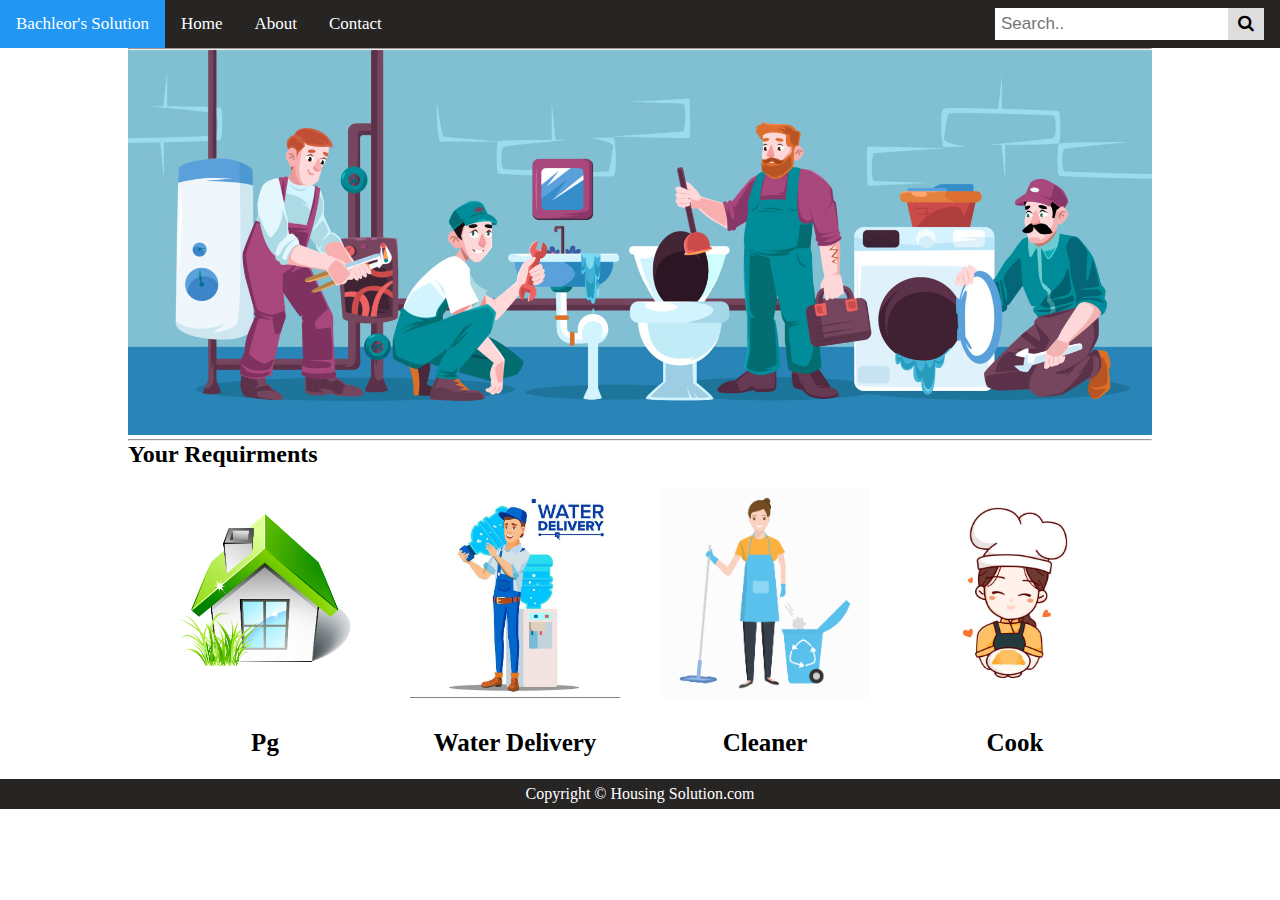
<file: index.html>
<!DOCTYPE html>
<html lang="en">

<head>
  <meta charset="UTF-8" />
  <meta http-equiv="X-UA-Compatible" content="IE=edge" />
  <meta name="viewport" content="width=device-width, initial-scale=1.0" />
  <link rel="stylesheet" href="https://cdnjs.cloudflare.com/ajax/libs/font-awesome/4.7.0/css/font-awesome.min.css">
  <link rel="stylesheet" href="css/style.css" />
  <link rel="stylesheet" href="css/utility.css" />
  <link rel="stylesheet" href="css/contact.css" />
  <link rel="stylesheet" href="css/mobile.css" />
  <title>Housing Solution.Com</title>
</head>

<body>
  <!-- <nav class="navigation max-width-1 m-auto">
      <div class="nav-left">
        <span> Housing Solution</span>
        <ul>
          <li><a href="index.html">Home</a></li>
          <li><a href="blog.html">About</a></li>
          <li><a href="contact.html">Contact Us</a></li>
        </ul>
        <div class="">
            <form action="search.html" method="get">
                <input
                  class="form-input"
                  type="text"
                  name="query"
                  placeholder="search"
                />
                <button class="btn">search</button>
              </form>
        </div>
      </div>
      <div class="nav-right">
        
      </div>
    </nav> -->
  <div class="topnav  m-auto">
    <a class="logo" href="index.html"> Bachleor's Solution</a>

    <a href="index.html">Home</a>
    <a href="blog.html">About</a>
    <a href="contact.html">Contact</a>
    <div class="search-container">
      <form action="search.html">
        <input type="text" placeholder="Search.." name="search">
        <button type="submit"><i class="fa fa-search"></i></button>
      </form>
    </div>
  </div>
  <div class="max-width-1 m-auto">
    <hr />
  </div>
  <div class="content-home max-width-1 m-auto">
    <!-- <div class="banner-text">
        <h1>|Housing Solution|</h1>
        <p>
          you can contact and hire skilled labour for all type of household work
        </p>
      </div> -->
    <div class="banner-img">
      <img class="banner-img" src="./images/ho.jpg" alt="hosuing solution" />
    </div>
  </div>
  <div class="max-width-1 m-auto">
    <hr />
  </div>

  <div class="home-articles max-width-1 m-auto">
    <h2>Your Requirments</h2>
    <div class="home-article">
      <a href="pg.html">
      <div class="home-article-img">
        <img src="./images/house and pg.png" alt="#" />

        <h1 class="content"><a href="pg.html">Pg</a></h1>
      </a>
      </div>

      <div class="home-article-img" >
        <a href="water.html">
        <img src="./images/water delivery.jpg" alt="#" />
        <h1 class="content"><a href="water.html">Water Delivery</a></h1>
      </a>
      </div>

      <div class="home-article-img">
        <a href="cleaner.html">
        <img src="./images/m380.jpg" alt="#" />
        <h1 class="content"><a href="cleaner.html">Cleaner</a></h1>
      </a>
      </div>

      <div class="home-article-img">
        <a href="cook.html">
        <img src="./images/cook-lady.jpg" alt="#" />
        <h1 class="content"><a href="cook.html">Cook</a></h1>
      </a>
      </div>





    </div>
  </div>

  <div class="footer m-auto">
    <p>Copyright &copy Housing Solution.com</p>
    <p>      </p>
    
  </div>
</body>
<!-- <script>
    alert("welcome to my website");
  </script> -->
<!-- <script>
    prompt("what is your name"," ");
  </script> -->

</html>
</file>
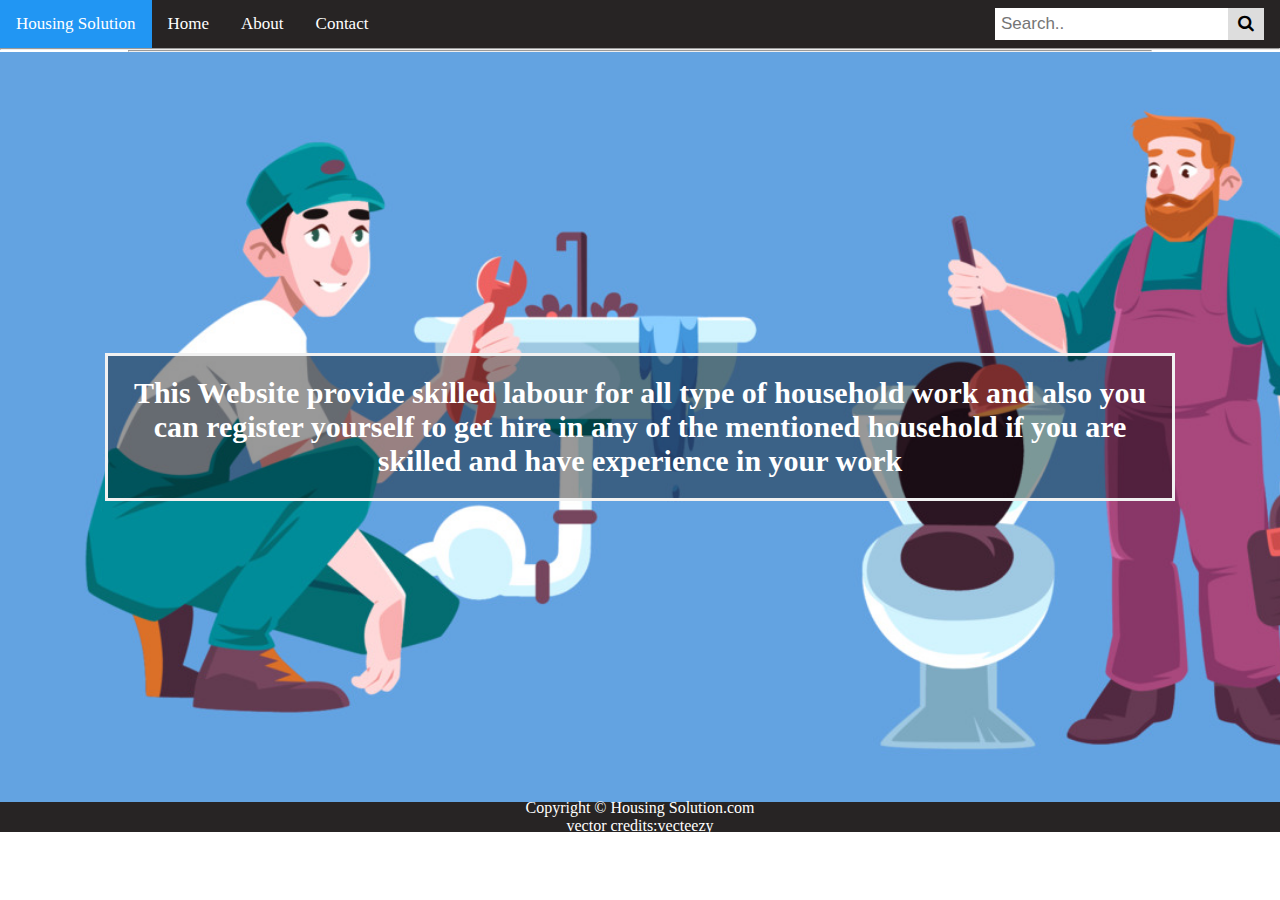
<file: blog.html>
<!DOCTYPE html>
<html lang="en">

<head>
    <meta charset="UTF-8">
    <meta http-equiv="X-UA-Compatible" content="IE=edge">
    <meta name="viewport" content="width=device-width, initial-scale=1.0">
    <link rel="stylesheet" href="https://cdnjs.cloudflare.com/ajax/libs/font-awesome/4.7.0/css/font-awesome.min.css">

    <link rel="stylesheet" href="css/style.css">
    <link rel="stylesheet" href="css/utility.css">
    <link rel="stylesheet" href="css/contact.css">
    <link rel="stylesheet" href="css/blog.css">
    <link rel="stylesheet" href="css/mobile.css">
    <title>Housing Solution.Com</title>
</head>


<body>
    <!-- <nav class="navigation max-width-1 m-auto">
        <div class="nav-left">
            <span> Housing Solution</span>
            <ul>
                <li> <a href="index.html">Home</a></li>
                <li><a href="blog.html">About</a></li>
                <li> <a href="contact.html">Contact Us</a></li>
            </ul>
        </div>
        <div class="nav-right">
            <form action="search.html" method="get">
                <input class="form-input" type="text" name="query" placeholder="search">
                <button class="btn">search</button>
            </form>
        </div>


    </nav> -->
    <div class="topnav ">
        <a class="logo" href="index.html" > Housing Solution</a>
        <a  href="index.html">Home</a>
        <a href="blog.html">About</a>
        <a href="contact.html">Contact</a>
        <div class="search-container">
          <form action="/action_page.php">
            <input type="text" placeholder="Search.." name="search">
            <button type="submit"><i class="fa fa-search"></i></button>
          </form>
        </div>
      </div>
    <hr>
    <div class=" max-width-1 m-auto">
        <hr>
    </div>
    <div class="blog">

        <div class="text">
            <p>This Website provide  skilled labour for all type of household work and also you can register yourself
                to get hire in any of the mentioned household if you are skilled and have experience in your work</p>
        </div>
    </div>





    <div class="footer  m-auto">
        <p>Copyright &copy Housing Solution.com</p>
        <a href="https://www.vecteezy.com/free-vector/household-work">vector credits:vecteezy</a>
    </div>



</body>

</html>
</file>
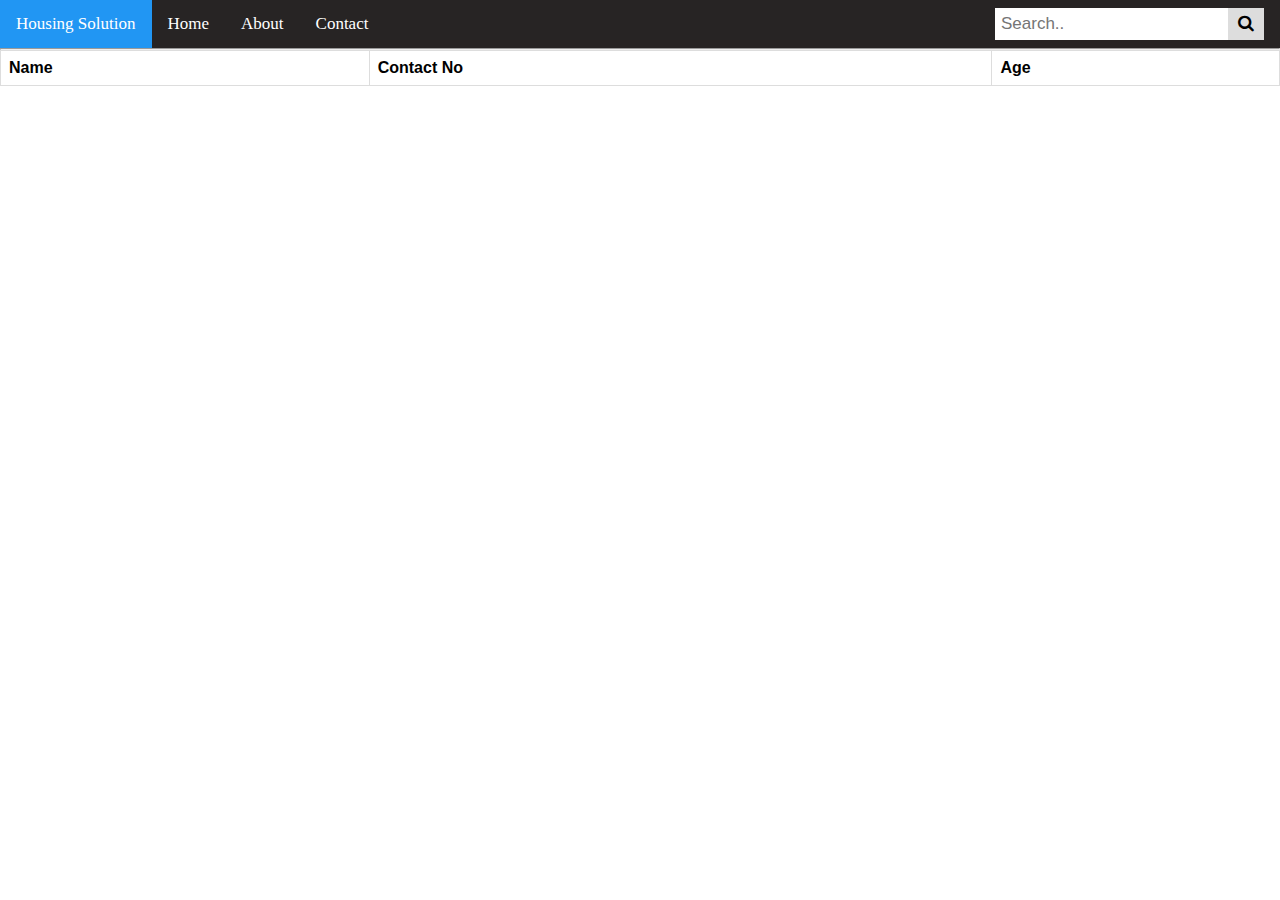
<file: cleaner.html>
<!DOCTYPE html>
<html lang="en">
<head>
    <meta charset="UTF-8">
    <meta http-equiv="X-UA-Compatible" content="IE=edge">
    <meta name="viewport" content="width=device-width, initial-scale=1.0">
    <link rel="stylesheet" href="https://cdnjs.cloudflare.com/ajax/libs/font-awesome/4.7.0/css/font-awesome.min.css">

    <link rel="stylesheet" href="./css/table.css">
    <link rel="stylesheet" href="css/style.css" />

    <title>Document</title>
</head>
<body>
    <div class="topnav max-width-1 m-auto">
        <a class="logo" href="index.html"> Housing Solution</a>
        <a  href="index.html">Home</a>
        <a href="blog.html">About</a>
        <a href="contact.html">Contact</a>
        <div class="search-container">
          <form action="/action_page.php">
            <input type="text" placeholder="Search.." name="search">
            <button type="submit"><i class="fa fa-search"></i></button>
          </form>
        </div>
      </div>
    <div class="max-width-1 m-auto">
      <hr />
    </div>
    <table>
        <tr>
            <th>Name</th>
            <th>Contact No</th>
            <th>Age</th>
          </tr>
         
          
      </table>
</body>
</html>
</file>
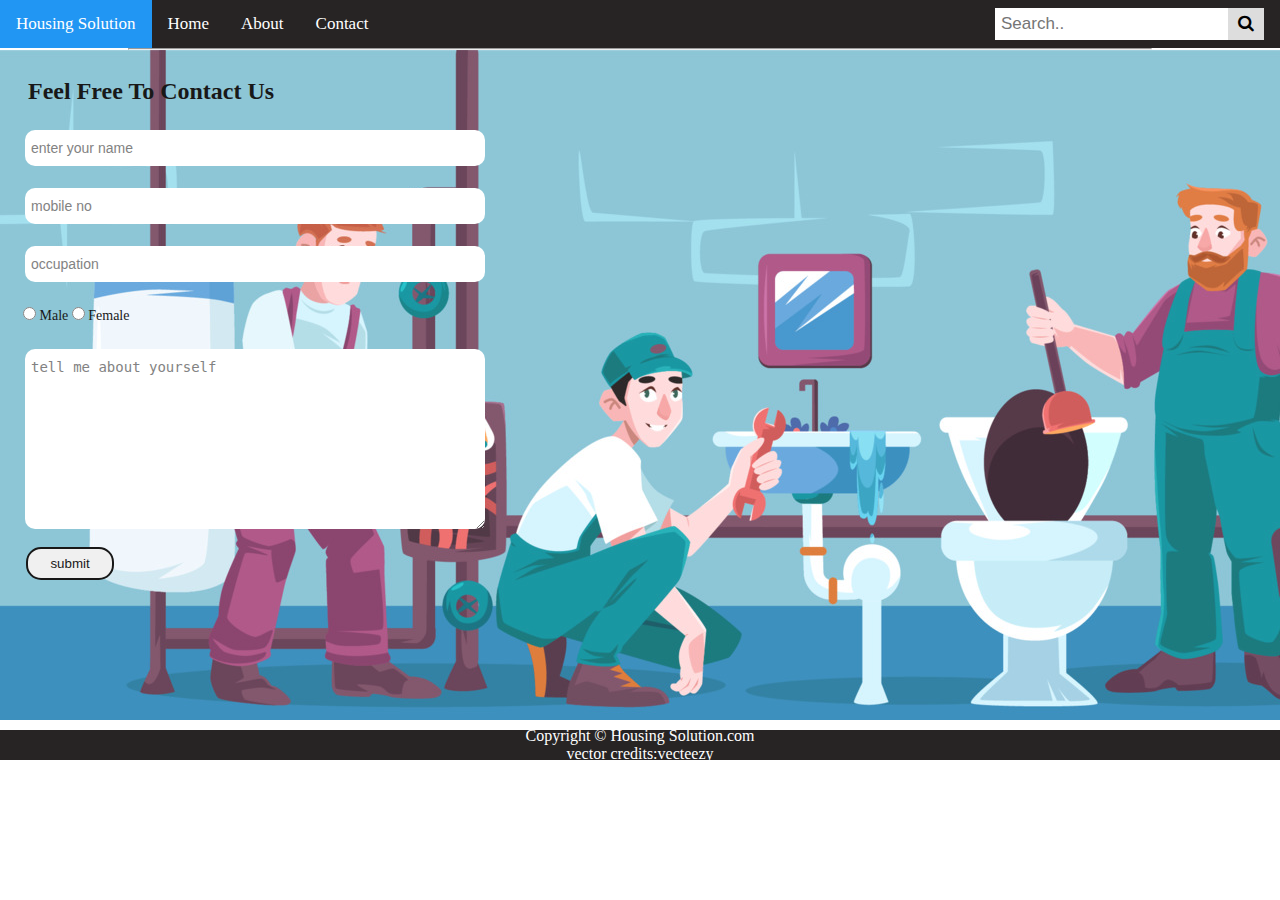
<file: contact.html>
<!DOCTYPE html>
<html lang="en">

<head>
    <meta charset="UTF-8">
    <meta http-equiv="X-UA-Compatible" content="IE=edge">
    <meta name="viewport" content="width=device-width, initial-scale=1.0">
    <link rel="stylesheet" href="https://cdnjs.cloudflare.com/ajax/libs/font-awesome/4.7.0/css/font-awesome.min.css">

    <link rel="stylesheet" href="css/style.css">
    <link rel="stylesheet" href="css/utility.css">
    <link rel="stylesheet" href="css/contact.css">
    <link rel="stylesheet" href="css/mobile.css">
    <title>Housing Solution.Com</title>
</head>

<body>
    <!-- <nav class="navigation max-width-1 m-auto">
        <div class="nav-left">
            <span> Housing Solution</span>
            
            <ul>
                <li> <a href="index.html">Home</a></li>
                <li><a href="blog.html">About</a></li>
                <li> <a href="contact.html">Contact Us</a></li>
            </ul>
        </div>
        <div class="nav-right">
            <form action="search.html" method="get">
                <input class="form-input" type="text" name="query" placeholder="search">
                <button class="btn">search</button>
            </form>
        </div>

    </nav> -->
    <div class="topnav  ">
        <a  class="logo" href="index.html"> Housing Solution</a>
        <a  href="index.html">Home</a>
        <a href="blog.html">About</a>
        <a href="contact.html">Contact</a>
        <div class="search-container">
          <form action="/action_page.php">
            <input type="text" placeholder="Search.." name="search">
            <button type="submit"><i class="fa fa-search"></i></button>
          </form>
        </div>
      </div>
    <div class="max-width-1  m-auto">
        <hr>
    </div>
   
    <div class=" contact-content ">
        
        <div class="contact-form">
            <div class="feel">
                <h2>Feel Free To Contact Us</h2>
            </div>
            
            <div class="form-box">
                
                <input type="text "  placeholder="enter your name">
            </div>


            <div class="form-box">
                <input type="text " placeholder="mobile no">
            </div>


            <div class="form-box">
                <input type="text " placeholder="occupation">
            </div>

            <div class="radio">
                <input type="radio" name="gender" id="male"> 
                <label for="male">Male</label>
                
                <input type="radio" name="gender" id="female"> 
                <label for="female">Female</label>
            </div>
        
            <div class="form-box">
                <textarea name="" id="" cols="30" rows="10" placeholder="tell me about yourself"></textarea>
            </div>
            <div class="from-box">
                <button class="button">submit</button>
            </div>

        </div>
    </div>



    <div class="footer  m-auto">
        <p>Copyright &copy Housing Solution.com</p>
        <a href="https://www.vecteezy.com/free-vector/household-work">vector credits:vecteezy</a>
    </div>



</body>

</html>
</file>
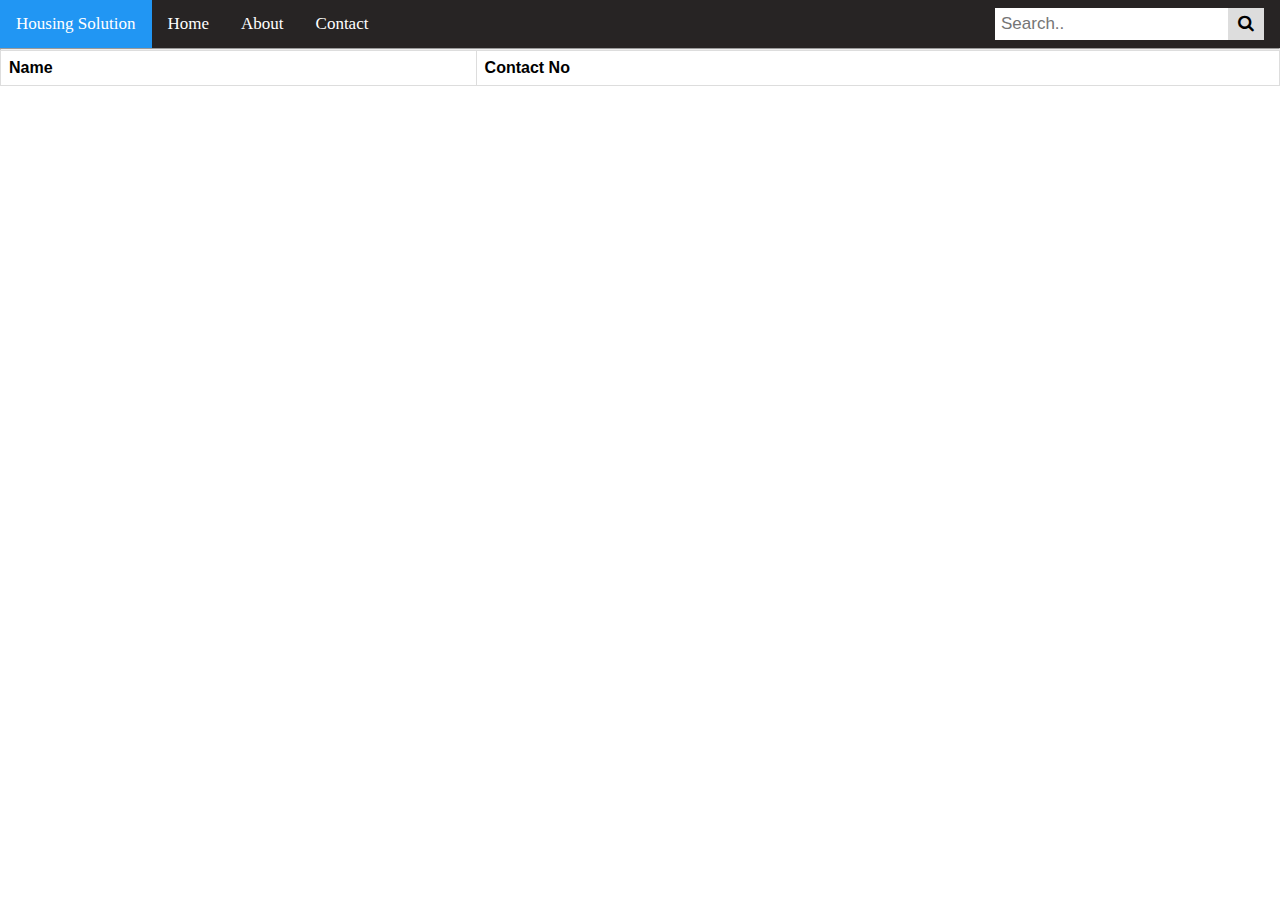
<file: cook.html>
<!DOCTYPE html>
<html lang="en">

<head>
  <meta charset="UTF-8">
  <meta http-equiv="X-UA-Compatible" content="IE=edge">
  <meta name="viewport" content="width=device-width, initial-scale=1.0">
  <link rel="stylesheet" href="https://cdnjs.cloudflare.com/ajax/libs/font-awesome/4.7.0/css/font-awesome.min.css">

  <link rel="stylesheet" href="./css/table.css">
  <link rel="stylesheet" href="css/style.css" />

  <title>Document</title>
</head>

<body>
  <div class="topnav max-width-1 m-auto">
    <a class="logo" href="index.html"> Housing Solution</a>
    <a href="index.html">Home</a>
    <a href="blog.html">About</a>
    <a href="contact.html">Contact</a>
    <div class="search-container">
      <form action="/action_page.php">
        <input type="text" placeholder="Search.." name="search">
        <button type="submit"><i class="fa fa-search"></i></button>
      </form>
    </div>
  </div>
  <div class="max-width-1 m-auto">
    <hr />
  </div>
  <table id="cook">
    <tr>
      <th>Name</th>
      <th>Contact No</th>

    </tr>

  </table>
  <script src="./cook-service.js"></script>
</body>

</html>
</file>
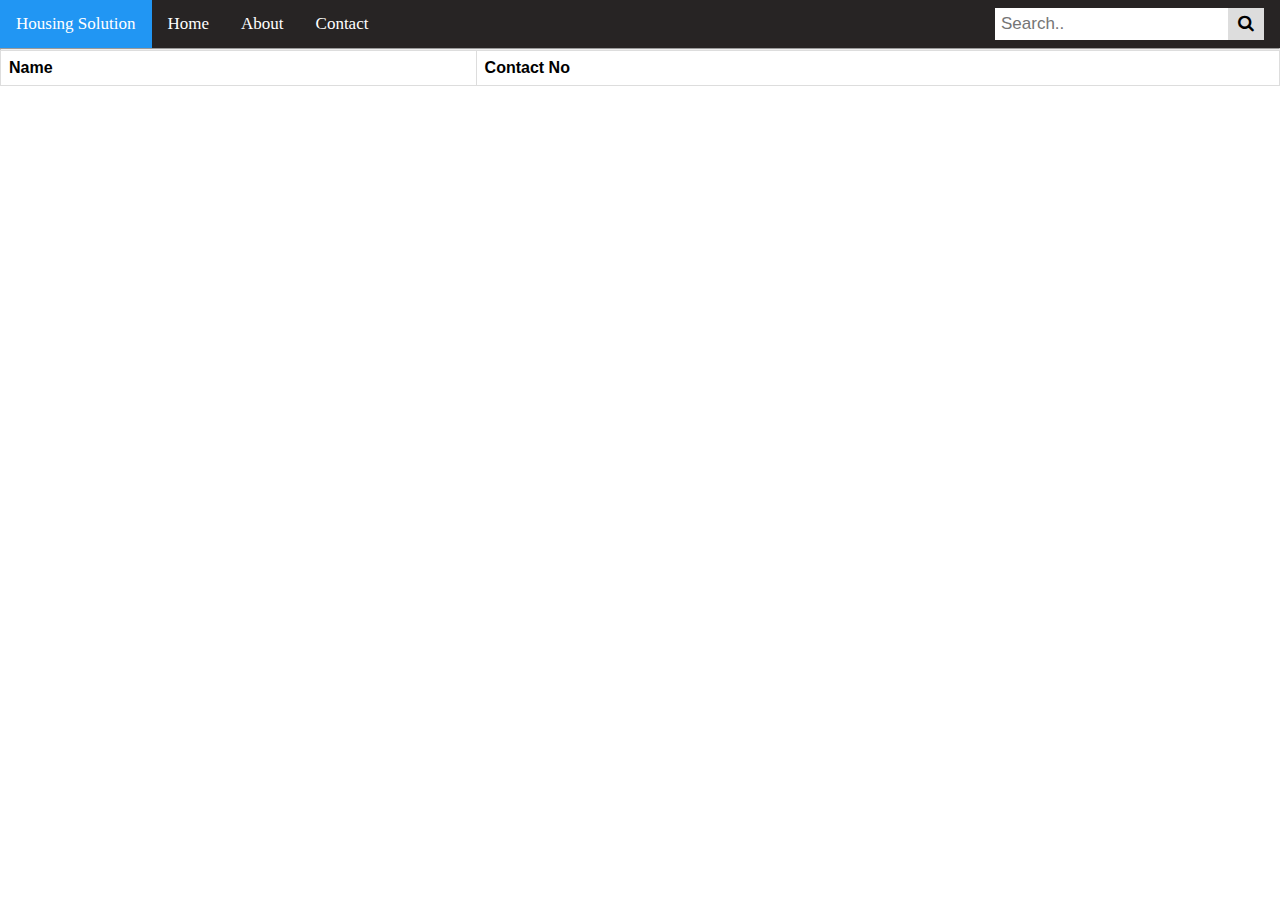
<file: pg.html>
<!DOCTYPE html>
<html lang="en">

<head>
  <meta charset="UTF-8">
  <meta http-equiv="X-UA-Compatible" content="IE=edge">
  <meta name="viewport" content="width=device-width, initial-scale=1.0">
  <link rel="stylesheet" href="https://cdnjs.cloudflare.com/ajax/libs/font-awesome/4.7.0/css/font-awesome.min.css">

  <link rel="stylesheet" href="./css/table.css">
  <link rel="stylesheet" href="css/style.css" />

  <title>Document</title>
</head>

<body>
  <div class="topnav max-width-1 m-auto">
    <a class="logo" href="index.html"> Housing Solution</a>
    <a href="index.html">Home</a>
    <a href="blog.html">About</a>
    <a href="contact.html">Contact</a>
    <div class="search-container">
      <form action="/action_page.php">
        <input type="text" placeholder="Search.." name="search">
        <button type="submit"><i class="fa fa-search"></i></button>
      </form>
    </div>
  </div>
  <div class="max-width-1 m-auto">
    <hr />
  </div>
  <table id="table">
    <tr>
      <th>Name</th>
      <th>Contact No</th>

    </tr>

  </table>

  <script src="./tableData.js"></script>
</body>

</html>
</file>
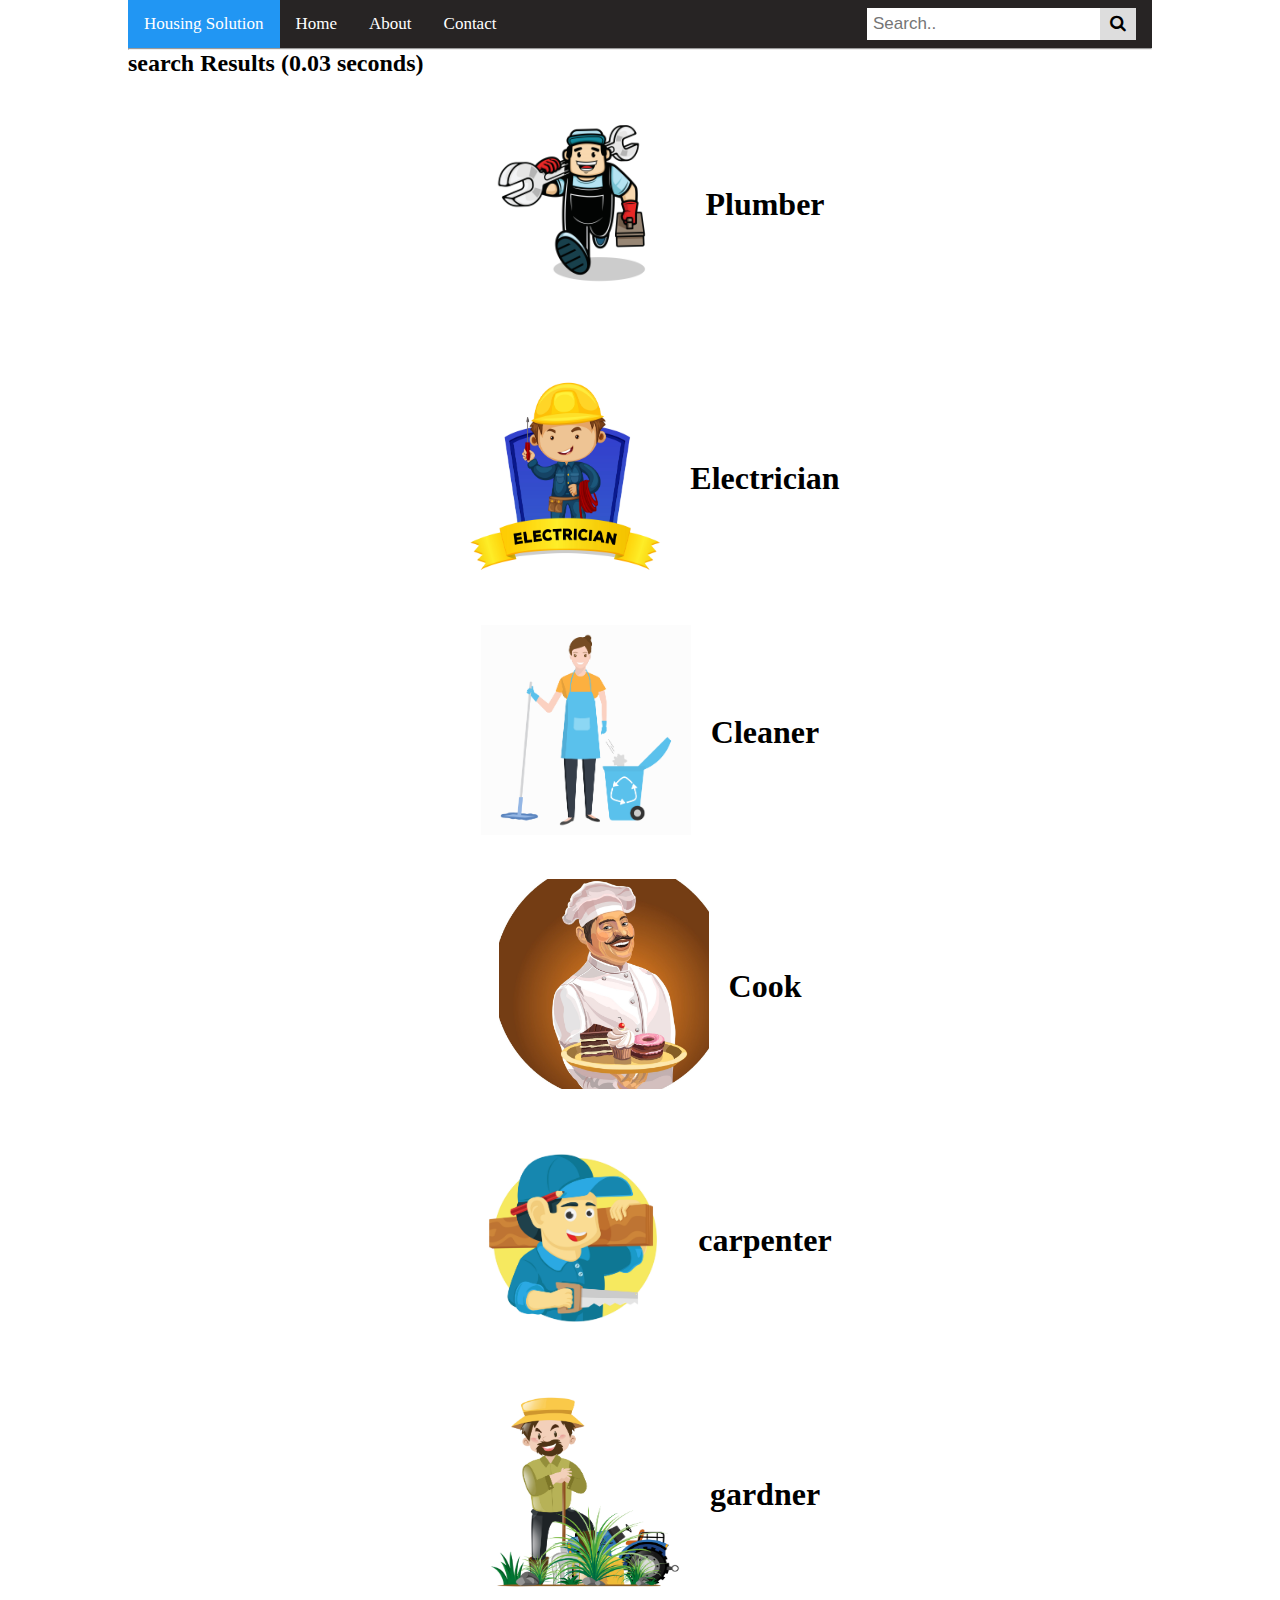
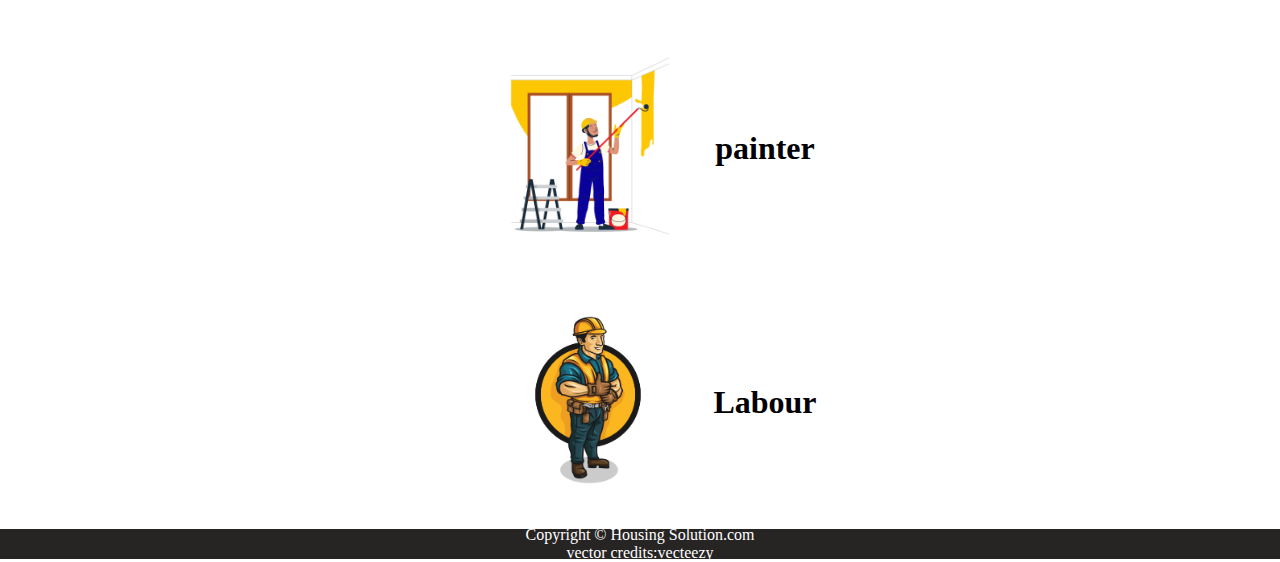
<file: search.html>
<!DOCTYPE html>
<html lang="en">

<head>
    <meta charset="UTF-8">
    <meta http-equiv="X-UA-Compatible" content="IE=edge">
    <meta name="viewport" content="width=device-width, initial-scale=1.0">
    <link rel="stylesheet" href="https://cdnjs.cloudflare.com/ajax/libs/font-awesome/4.7.0/css/font-awesome.min.css">

    <link rel="stylesheet" href="css/style.css">
    <link rel="stylesheet" href="css/utility.css">
    <link rel="stylesheet" href="css/mobile.css">
    <title>Housing Solution.Com</title>
</head>

<body>
    <!-- <nav class="navigation max-width-1 m-auto">
        <div class="nav-left">
            <span> Housing Solution</span>
            <ul>
                <li> <a href="index.html">Home</a></li>
                <li><a href="blog.html">About</a></li>
                <li> <a href="contact.html">Contact Us</a></li>
            </ul>
        </div>
        <div class="nav-right">
            <form action="search.html" method="get">
            <input class="form-input" type="text" name="query" placeholder="search">
            <button class="btn">search</button>
        </form>
        </div>
        
    </nav> -->
    <div class="topnav max-width-1 m-auto">
        <a class="logo" href="index.html"> Housing Solution</a>
        <a  href="index.html">Home</a>
        <a href="blog.html">About</a>
        <a href="contact.html">Contact</a>
        <div class="search-container">
          <form action="/action_page.php">
            <input type="text" placeholder="Search.." name="search">
            <button type="submit"><i class="fa fa-search"></i></button>
          </form>
        </div>
      </div>
    <div class="max-width-1  m-auto">
        <hr>
    </div>
   


    <div class="home-articles max-width-1 m-auto">
        <h2>search Results (0.03 seconds)</h2>
        <div class="home-article ">
            <div class="home-article-img">
                <img src="./images/plumber.jpg" alt="#">
                
                

            </div>
            <div class="home-article-content">
                <h1><a href="#">Plumber</a></h1>
            </div>
           
               
               



            </div>
        </div>
    </div>
    <div class="home-article max-width-1 m-auto ">
        <div class="home-article-img">
            <img src="./images/ele.jpg" alt="#">
            
        </div>
        <div class="home-article-content">
            <h1><a href="#">Electrician</a></h1>
        </div>
    

    </div>
    <div class="home-article max-width-1 m-auto ">
        <div class="home-article-img">
            <img src="./images/m380.jpg" alt="#">
        </div>
        <div class="home-article-content">
            <h1><a href="#">Cleaner</a></h1>
        </div>


    </div>
    <div class="home-article  max-width-1 m-auto">
        <div class="home-article-img">
            <img src="./images/cook1.jpg" alt="#">
        </div>
        <div class="home-article-content">
            <h1><a href="#">Cook</a></h1>
        </div>




    </div>
    <div class="home-article  max-width-1 m-auto">
        <div class="home-article-img">
            <img src="./images/82a.jpg" alt="#">



        </div>
        <div class="home-article-content">
            <h1><a href="#">carpenter</a></h1>
        </div>
    </div>

        <div class="home-article   max-width-1 m-auto">
            <div class="home-article-img">
                <img src="./images/gardner.jpg" alt="#">



            </div>
            <div class="home-article-content">
                <h1><a href="#">gardner</a></h1>
            </div>

        </div>
        <div class="home-article  max-width-1 m-auto">
            <div class="home-article-img">
                <img src="./images/painter.jpg" alt="#">



            </div>
            <div class="home-article-content">
                <h1><a href="#">painter</a></h1>
            </div>

        </div>
        <div class="home-article max-width-1 m-auto ">
            <div class="home-article-img">
                <img src="./images/81a.jpg" alt="#">



            </div>
            <div class="home-article-content">
                <h1><a href="#">Labour</a></h1>
            </div>

        </div>

    <div class="footer  m-auto">
        <p>Copyright &copy Housing Solution.com</p>
        <a href="https://www.vecteezy.com/free-vector/household-work">vector credits:vecteezy</a>
    </div>



</body>

</html>
</file>
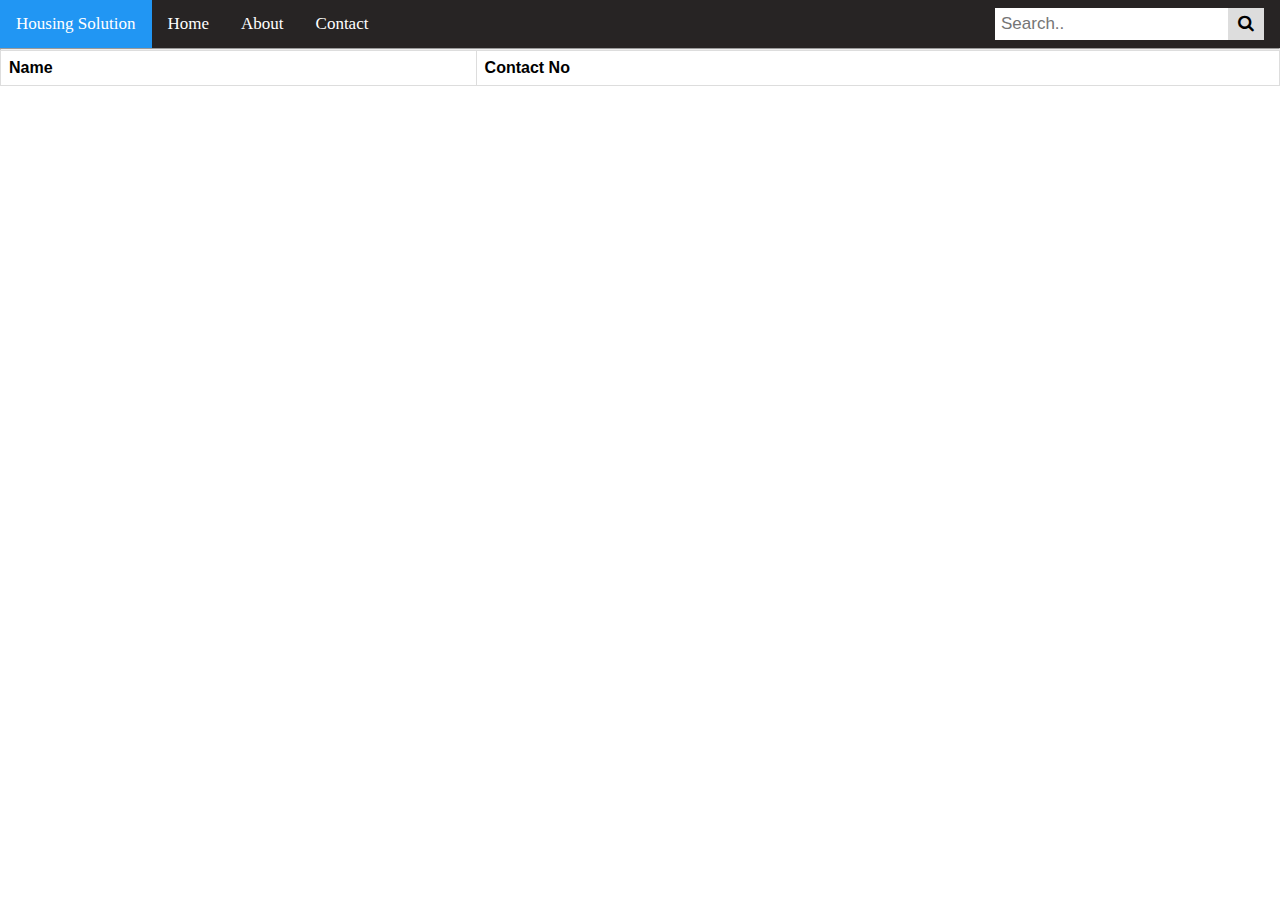
<file: water.html>
<!DOCTYPE html>
<html lang="en">

<head>
  <meta charset="UTF-8">
  <meta http-equiv="X-UA-Compatible" content="IE=edge">
  <meta name="viewport" content="width=device-width, initial-scale=1.0">
  <link rel="stylesheet" href="https://cdnjs.cloudflare.com/ajax/libs/font-awesome/4.7.0/css/font-awesome.min.css">

  <link rel="stylesheet" href="./css/table.css">
  <link rel="stylesheet" href="css/style.css" />

  <title>Document</title>
</head>

<body>
  <div class="topnav max-width-1 m-auto">
    <a class="logo" href="index.html"> Housing Solution</a>
    <a href="index.html">Home</a>
    <a href="blog.html">About</a>
    <a href="contact.html">Contact</a>
    <div class="search-container">
      <form action="/action_page.php">
        <input type="text" placeholder="Search.." name="search">
        <button type="submit"><i class="fa fa-search"></i></button>
      </form>
    </div>
  </div>
  <div class="max-width-1 m-auto">
    <hr />
  </div>
  <table id="table">
    <tr>
      <th>Name</th>
      <th>Contact No</th>
    </tr>

  </table>

  <script src="./water-service.js"></script>
</body>

</html>
</file>
<file: css/style.css>
* {
    margin: 0;
    padding: 0;
}

.navigation {
    font-family: var(--font1);
    height: 74px;
    /* background-color: red;*/
    display: flex;
    justify-content: space-between;
    align-items: center;
   
    

}

.nav-left {
    font-size: 25px;
    display: flex;
    margin: 10px;
}

.nav-left ul {
    display: flex;
    /* margin: 0 53px; */
    align-items: center;
    /* justify-items: center; */
    justify-content: space-between;
    /* background-color: aqua; */

}

.nav-left ul li {
    font-size: 15px;
    list-style: none;
    margin: 0 14px;
    font-family: 'Gill Sans', 'Gill Sans MT', Calibri, 'Trebuchet MS', sans-serif;

}

.nav-left ul li a {
    text-decoration: none;
    color: black;

}

.nav-left ul li a:hover {
    color: red;
    font-weight: bolder;


}
.nav-right{
    display: flex;
    flex-wrap: wrap;
}


.topnav {
    overflow: hidden;
    background-color: rgb(39, 36, 36);

  }
  
  .topnav a {
    float: left;
    display: block;
    color: white;
    text-align: center;
    padding: 14px 16px;
    text-decoration: none;
    font-size: 17px;
   
  }
  
  .topnav a:hover {
    background-color: #ddd;
    color: black;
  }
  
  .topnav a.logo {
    background-color: #2196F3;
    color: white;
  }
  
  .topnav .search-container {
    float: right;
  }
  
  .topnav input[type=text] {
    padding: 6px;
    margin-top: 8px;
    font-size: 17px;
    border: none;
  }
  
  .topnav .search-container button {
    float: right;
    padding: 6px 10px;
    margin-top: 8px;
    margin-right: 16px;
    background: #ddd;
    font-size: 17px;
    border: none;
    cursor: pointer;
  }
  
  .topnav .search-container button:hover {
    background: #ccc;
  }
  
  @media screen and (max-width: 600px) {
    .topnav .search-container {
      float: none;
    }
    .topnav a, .topnav input[type=text], .topnav .search-container button {
      float: none;
      display: block;
      text-align: left;
      width: 100%;
      margin: 0;
      padding: 14px;
    }
    .topnav input[type=text] {
      border: 1px solid #ccc;  
    }
  }


.content-home {
    display: flex;
   /* background-color: rgb(233, 233, 255); */
   /* background-image: url("ho.jpg"); */
    margin-top: 32px;
    flex-wrap: wrap;
    background-position: center;
    background-size: contain;
    justify-content: center;
    text-align: center;   
    

}
.banner-img{
    /* height: 460px; */
    /* object-fit: cover; */
    max-width: 100%;
  height: auto;
  
    
}
/* .banner-text{
    margin-top: 10px;
    color: #6a2424;
} */
.content-right {
    width: 50%;
    display: flex;
    align-items: center;
    justify-content: center;

}

.content-right img {
    
    height: 222px;
}

.content-left {
    width: 50%;
    font-size: 20px;
    font-family: Arial, Helvetica, sans-serif;
    display: flex;
    align-items: center;
    justify-content: center;
    margin: 13px;



}

.home-article{
   display: flex;
   flex-wrap: wrap;
   align-items: center;
   text-align: center;
   justify-content: center; 
   margin-bottom: 20px;
  
  
}
.home-article img{
    width: 210px;
    height: 210px;
   /* overflow: hidden;*/
   margin: 20px;
}
.content a{
    font-size: 25px;
    text-decoration: none;
    color: black;
    font-weight: bolder;
    text-align: center;
   

}
.home-article-content a {
    text-decoration: none;
    color: black;
}
.home-article-content a:hover{
    color: brown;
}
.footer {
     background-color: rgb(39, 36, 36);
     display: flex;
     align-items: center;
     justify-content: center;
     color: white;
     flex-direction: column;
     bottom: 0;
     width: 100%;
     height: 30px;
     
   
 }
 .footer a{
     color: white;
 }
</file>
<file: css/utility.css>
@import url('https://fonts.googleapis.com/css2?family=Noto+Sans:wght@500&display=swap');
:root {
    --main-bg-color: brown;
    --font1:'Noto Sans', sans-serif;
  }
.max-width-1{
    max-width: 80vw;
}
.max-width-2{
    max-width: 53vw;
}
.m-auto{
    margin: auto;
}
.btn{
    padding: 1px 4px;
    margin: 2px;
    border: 2px solid black;
    border-radius: 15px;
    cursor: pointer;
    transition: all 0.3s ease-in-out                                       ;
}
.btn:hover{
    color: white;
    background-color: var(--main-bg-color);

}
.form-input{
    padding: 1px 3px;
    font-size: 14px;
    border: 2px solid black;
    border-radius: 4px;
    margin: 0 4px;
    /* display: flex;
    flex-wrap: wrap; */
}
.button{
    width: 7%;
    padding: 7px;
    margin: 11px;
    margin-top: -1px;
    margin-left: 16px;
    border: 2px solid black;
    border-radius: 15px;
    cursor: pointer;
    transition: all 0.3s ease-in-out
}
.button:hover{
    color: white;
    background-color: var(--main-bg-color);

}
.form-box{
    margin: 8px;
    
}
.form-box input,textarea,.radio{
    width: 35vw;
    padding: 10px 6px;
    margin: 7px;
    font-size: 14px;
    border:2px  ;
    border-radius: 10px;
    
}
.feel{
    margin: 18px;

}
</file>
<file: css/contact.css>
.contact-content {
    height: 650px;

   /* display: flex;*/

   background-color: rgb(233, 233, 255);
    /* margin-top: 32px; */
}
.contact-content {
    content: "";
    background-image: url("ho.jpg");
    opacity:0.9 ;
    /* border-radius: 12px; */
    padding: 10px;
    margin-bottom: 10px;
    z-index: -6;
   
}
</file>
<file: css/mobile.css>
@media screen and(max-width:1566) {
    .navigation{
        flex-direction: column;
        margin-bottom: 13px;
    }
    .content{
        height: auto;
    }
    .content-right{
        height: auto;

    }
    
}
</file>
<file: css/blog.css>
.blog{
    
    height: 750px;
    /* width: 100%; */
    background-image: url("blog.jpg");
  /* overflow: hidden; */
  /* background-position: center;
  /* background-repeat: no-repeat;  */
  background-size: cover;
  display: flex;
  flex-wrap: wrap;
    justify-content: center;
    align-items: center;
    /* background-position: center; */
    background-size: cover;
}
.text{
    background-color: rgb(4, 1, 1); /* Fallback color */
    background-color: rgba(0,0,0, 0.4); /* Black w/opacity/see-through */
    color: white;
    font-weight: bold;
    font-size: 30px;
    border: 3px solid #f1f1f1;
    /* position: absolute; */
    /* top: 50%;
    left: 50%;
   transform: translate(-50%, -50%); */
    /* z-index: 2; */
    
    width: 80%;
    padding: 20px;
    text-align: center;
}
</file>
<file: css/table.css>
table {
    font-family: arial, sans-serif;
    border-collapse: collapse;
    width: 100%;
  }
  
  td, th {
    border: 1px solid #dddddd;
    text-align: left;
    padding: 8px;
  }
  
  tr:nth-child(even) {
    background-color: #dddddd;
  }
</file>
